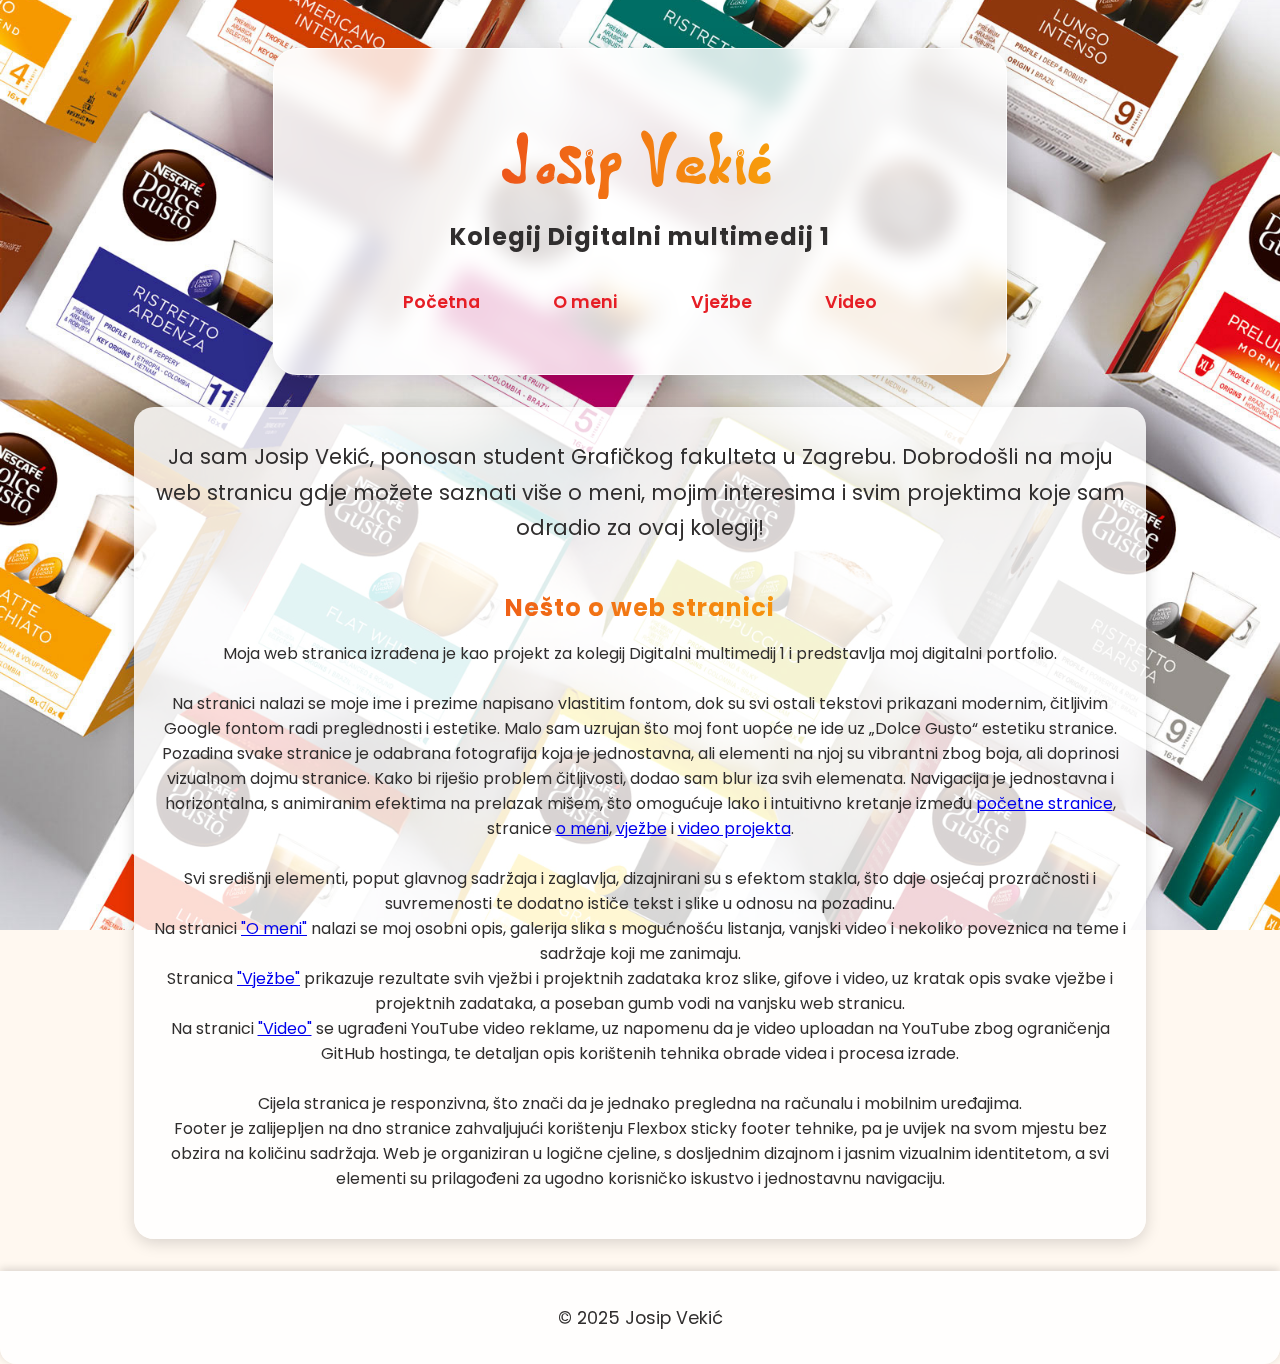
<file: index.html>
<!DOCTYPE html>
<html lang="hr">
<head>
    <meta charset="UTF-8">
    <meta name="viewport" content="width=device-width, initial-scale=1.0">
    <title>Početna stranica | Digitalni multimedij 1</title>
    <link rel="stylesheet" href="style.css">
    <link href="https://fonts.googleapis.com/css2?family=Poppins:wght@400;600&display=swap" rel="stylesheet">
    <style>
        @font-face {
            font-family: 'MojFont';
            src: url('font.ttf') format('truetype');
            font-display: swap;
        }
    </style>
</head>
<body>
    <div class="pozadina"></div>
    <header class="stakleni-kontejner">
        <h1 class="tekući-naslov">Josip Vekić</h1>
        <h2 class="podnaslov">Kolegij Digitalni multimedij 1</h2>
        <nav class="navigacija">
            <a href="index.html" class="navigacijski-link">Početna</a>
            <a href="o_meni.html" class="navigacijski-link">O meni</a>
            <a href="vjezbe.html" class="navigacijski-link">Vježbe</a>
            <a href="video.html" class="navigacijski-link">Video</a>
        </nav> 
    </header>
    <main>
        <section class="središnji-sadržaj">
            <p class="pozdravni-tekst">Ja sam Josip Vekić, ponosan student Grafičkog fakulteta u Zagrebu. Dobrodošli na moju web stranicu gdje možete saznati više o meni, mojim interesima i svim projektima koje sam odradio za ovaj kolegij!</p>
                <br>
            <h2 class="tekući-naslov2">Nešto o web stranici</h2>
            <p class="tekst">Moja web stranica izrađena je kao projekt za kolegij Digitalni multimedij 1 i predstavlja moj digitalni portfolio. <br><br> Na stranici nalazi se moje ime i prezime napisano vlastitim fontom, dok su svi ostali tekstovi prikazani modernim, čitljivim Google fontom radi preglednosti i estetike. Malo sam uzrujan što moj font uopće ne ide uz <q>Dolce Gusto</q> estetiku stranice. <br> Pozadina svake stranice je odabrana fotografija koja je jednostavna, ali elementi na njoj su vibrantni zbog boja, ali doprinosi vizualnom dojmu stranice. Kako bi riješio problem čitljivosti, dodao sam blur iza svih elemenata. Navigacija je jednostavna i horizontalna, s animiranim efektima na prelazak mišem, što omogućuje lako i intuitivno kretanje između <a href="index.html">početne stranice</a>, stranice <a href="o_meni.html"> o meni<a/>, <a href="vjezbe.html"> vježbe</a> i <a href="video.html">video projekta</a>.<br><br>

            Svi središnji elementi, poput glavnog sadržaja i zaglavlja, dizajnirani su s efektom stakla, što daje osjećaj prozračnosti i suvremenosti te dodatno ističe tekst i slike u odnosu na pozadinu.<br> Na stranici <a href="o_meni.html">"O meni"</a> nalazi se moj osobni opis, galerija slika s mogućnošću listanja, vanjski video i nekoliko poveznica na teme i sadržaje koji me zanimaju. <br> Stranica <a href="vjezbe.html">"Vježbe"</a> prikazuje rezultate svih vježbi i projektnih zadataka kroz slike, gifove i video, uz kratak opis svake vježbe i projektnih zadataka, a poseban gumb vodi na vanjsku web stranicu. <br> Na stranici <a href="video.html">"Video"</a> se ugrađeni YouTube video reklame, uz napomenu da je video uploadan na YouTube zbog ograničenja GitHub hostinga, te detaljan opis korištenih tehnika obrade videa i procesa izrade.<br><br>

            Cijela stranica je responzivna, što znači da je jednako pregledna na računalu i mobilnim uređajima. <br> Footer je zalijepljen na dno stranice zahvaljujući korištenju Flexbox sticky footer tehnike, pa je uvijek na svom mjestu bez obzira na količinu sadržaja. Web je organiziran u logične cjeline, s dosljednim dizajnom i jasnim vizualnim identitetom, a svi elementi su prilagođeni za ugodno korisničko iskustvo i jednostavnu navigaciju.</p>
        </section>
    </main>
</body>
    <footer>
        <p>&copy; 2025 Josip Vekić</p>
    </footer>
</html>
</file>
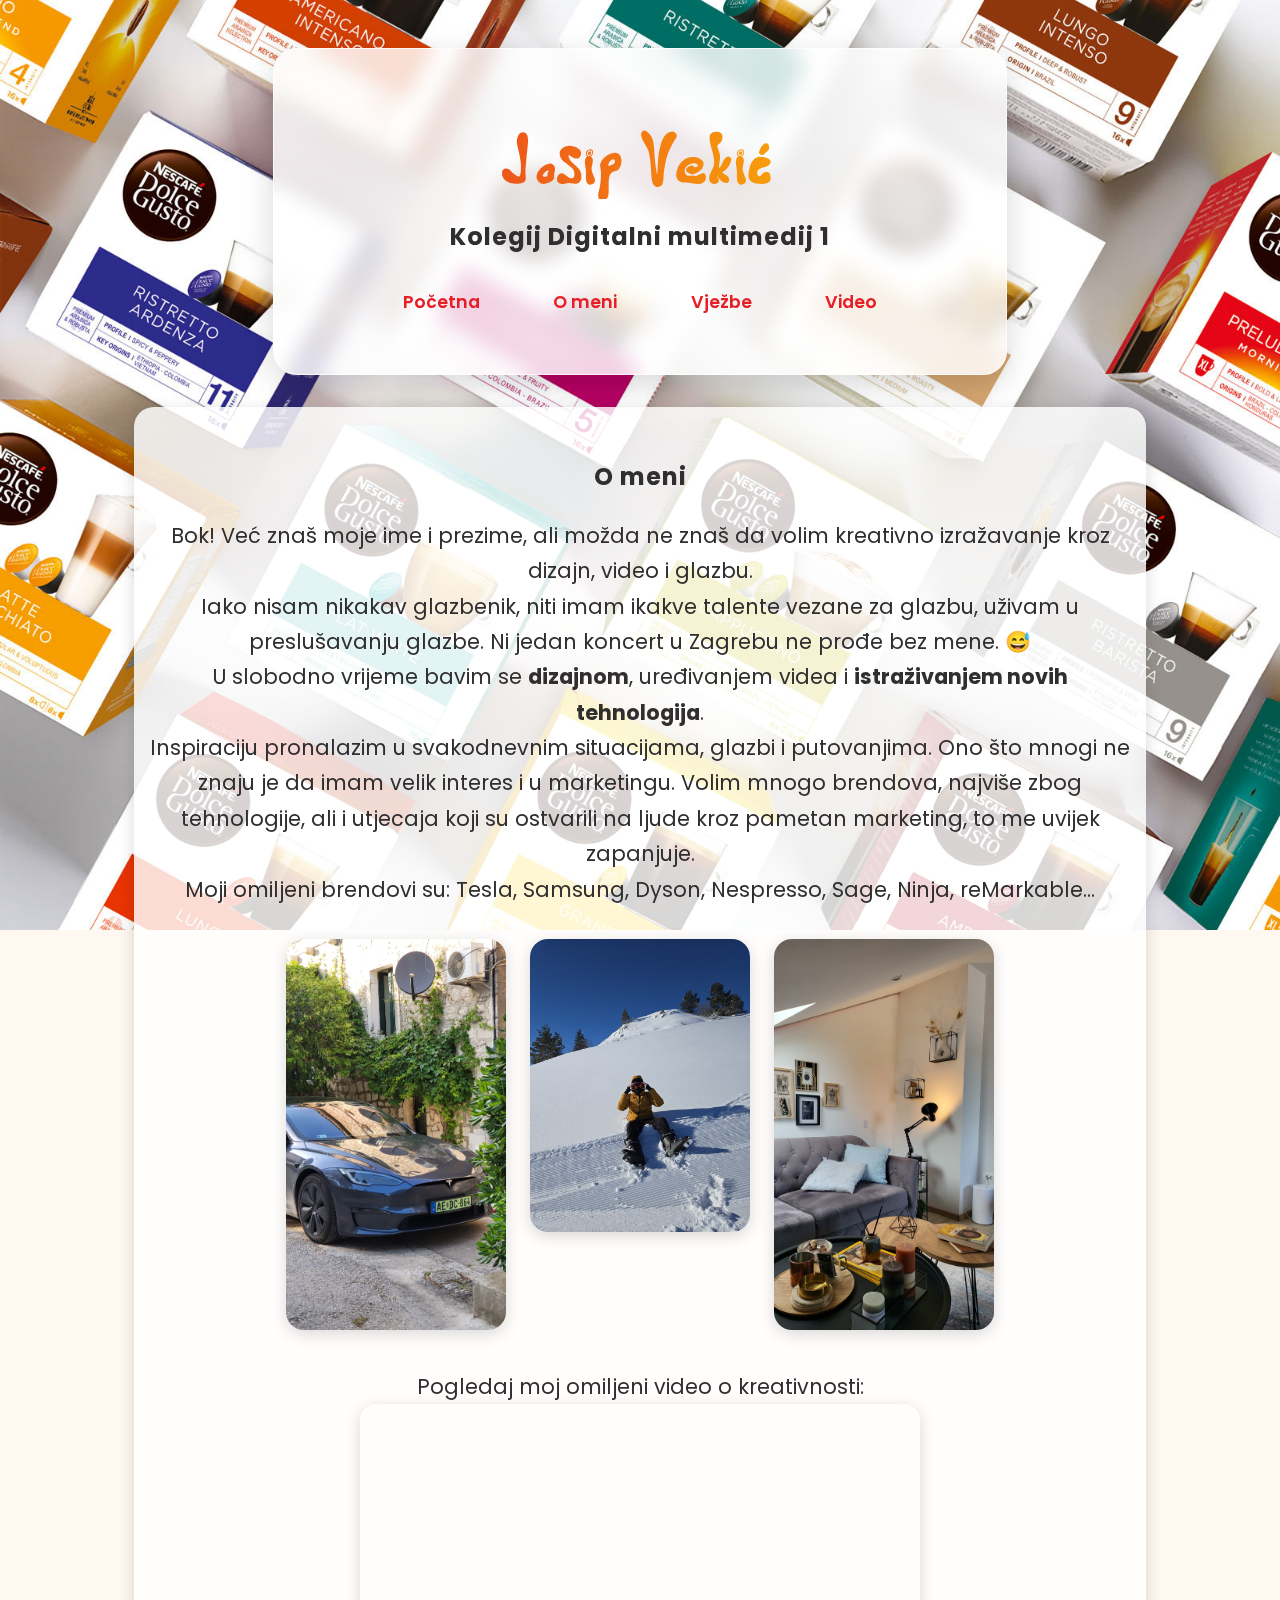
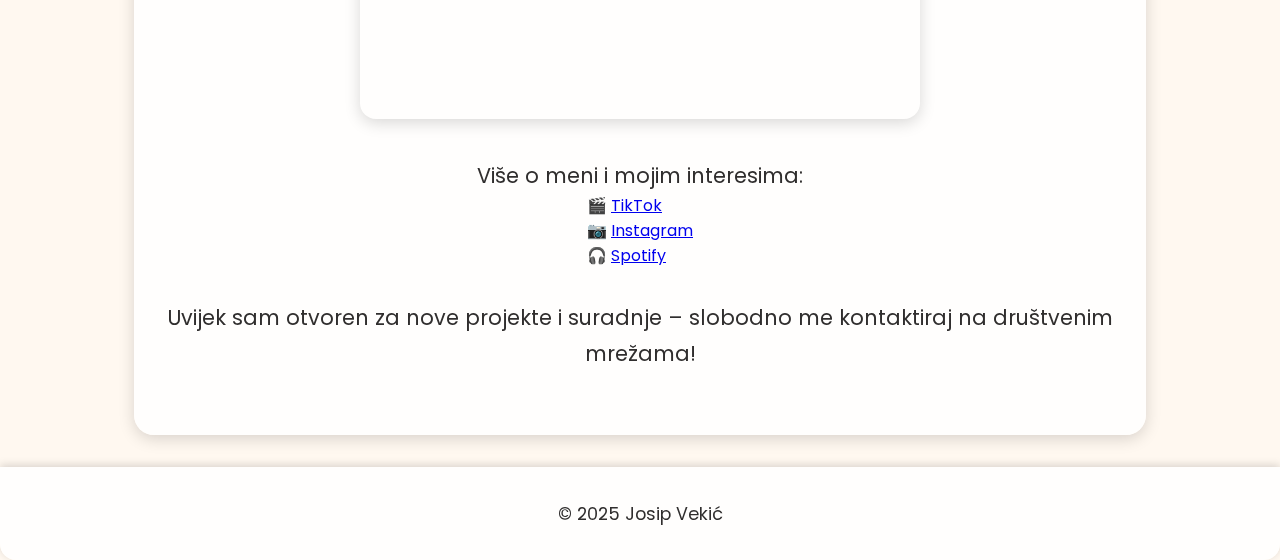
<file: o_meni.html>
<!DOCTYPE html>
<html lang="hr">
<head>
    <meta charset="UTF-8">
    <meta name="viewport" content="width=device-width, initial-scale=1.0">
    <title>O meni | Josip Vekić</title>
    <link rel="stylesheet" href="style.css">
    <link href="https://fonts.googleapis.com/css2?family=Poppins:wght@400;600&display=swap" rel="stylesheet">
    <style>
        @font-face {
            font-family: 'MojFont';
            src: url('font.ttf') format('truetype');
            font-display: swap;
        }
    </style>
</head>
<body>
    <div class="pozadina"></div>
    <header class="stakleni-kontejner">
        <h1 class="tekući-naslov">Josip Vekić</h1>
        <h2 class="podnaslov">Kolegij Digitalni multimedij 1</h2>
        <nav class="navigacija">
            <a href="index.html" class="navigacijski-link">Početna</a>
            <a href="o_meni.html" class="navigacijski-link">O meni</a>
            <a href="vjezbe.html" class="navigacijski-link">Vježbe</a>
            <a href="video.html" class="navigacijski-link">Video</a>
        </nav>
    </header>
    <main>
        <section class="središnji-sadržaj">
            <h2 class="podnaslov">O meni</h2>
            <p class="pozdravni-tekst">
                Bok! Već znaš moje ime i prezime, ali možda ne znaš da volim kreativno izražavanje kroz dizajn, video i glazbu. <br> Iako nisam nikakav glazbenik, niti imam ikakve talente vezane za glazbu, uživam u preslušavanju glazbe. Ni jedan koncert u Zagrebu ne prođe bez mene. 😅 <br> U slobodno vrijeme bavim se <b>dizajnom</b>, uređivanjem videa i <b>istraživanjem novih tehnologija</b>. <br> Inspiraciju pronalazim u svakodnevnim situacijama, glazbi i putovanjima. Ono što mnogi ne znaju je da imam velik interes i u marketingu. Volim mnogo brendova, najviše zbog tehnologije, ali i utjecaja koji su ostvarili na ljude kroz pametan marketing, to me uvijek zapanjuje. <br> Moji omiljeni brendovi su: Tesla, Samsung, Dyson, Nespresso, Sage, Ninja, reMarkable...
            </p>
            <div class="gallery" style="display: flex; flex-wrap: wrap; justify-content: center; gap: 1.5rem; margin: 2rem 0;">
                <div>
                    <img src="slike/1.jpg" alt="Moja fotografija 1" style="width:220px; border-radius:18px; box-shadow:0 4px 16px var(--sjena);">
                </div>
                <div>
                    <img src="slike/2.jpg" alt="Moja fotografija 2" style="width:220px; border-radius:18px; box-shadow:0 4px 16px var(--sjena);">
                </div>
                <div>
                    <img src="slike/3.jpg" alt="Moja fotografija 3" style="width:220px; border-radius:18px; box-shadow:0 4px 16px var(--sjena);">
                </div>
            </div>
            <div style="margin: 2rem 0;">
                <p class="pozdravni-tekst">
                    Pogledaj moj omiljeni video o kreativnosti:
                </p>
                   <iframe width="560" height="315" src="https://www.youtube.com/embed/EkezmPpKdzo?si=BHp-jAisgftTeK_d" title="YouTube video player" frameborder="0" allow="accelerometer; autoplay; clipboard-write; encrypted-media; gyroscope; picture-in-picture; web-share" referrerpolicy="strict-origin-when-cross-origin" allowfullscreen style="border-radius: 16px; box-shadow:0 4px 16px var(--sjena);">
                   </iframe>
            </div>
            <div style="margin: 2rem 0;">
                <p class="pozdravni-tekst">
                    Više o meni i mojim interesima:
                </p>
                <ul style="list-style: none; padding: 0; margin: 0 auto; display: inline-block; text-align: left;">
                    <li>🎬 <a href="https://www.tiktok.com/@josipvekic?_t=ZM-8xG2LNpyFgW&_r=1" target="_blank" rel="noopener">TikTok</a></li>
                    <li>📷 <a href="https://www.instagram.com/josip_vekic" target="_blank" rel="noopener">Instagram</a></li>
                    <li>🎧 <a href="https://www.spotify.com/josipvekic" target="_blank" rel="noopener">Spotify</a></li>
                </ul>
            </div>
            <div style="margin:2rem 0;">
                <p class="pozdravni-tekst" style="animation: fadeIn 2s;">
                    Uvijek sam otvoren za nove projekte i suradnje – slobodno me kontaktiraj na društvenim mrežama!
                </p>
            </div>
        </section>
    </main>
    <footer>
        <p>&copy; 2025 Josip Vekić</p>
    </footer>
</body>
</html>
</file>
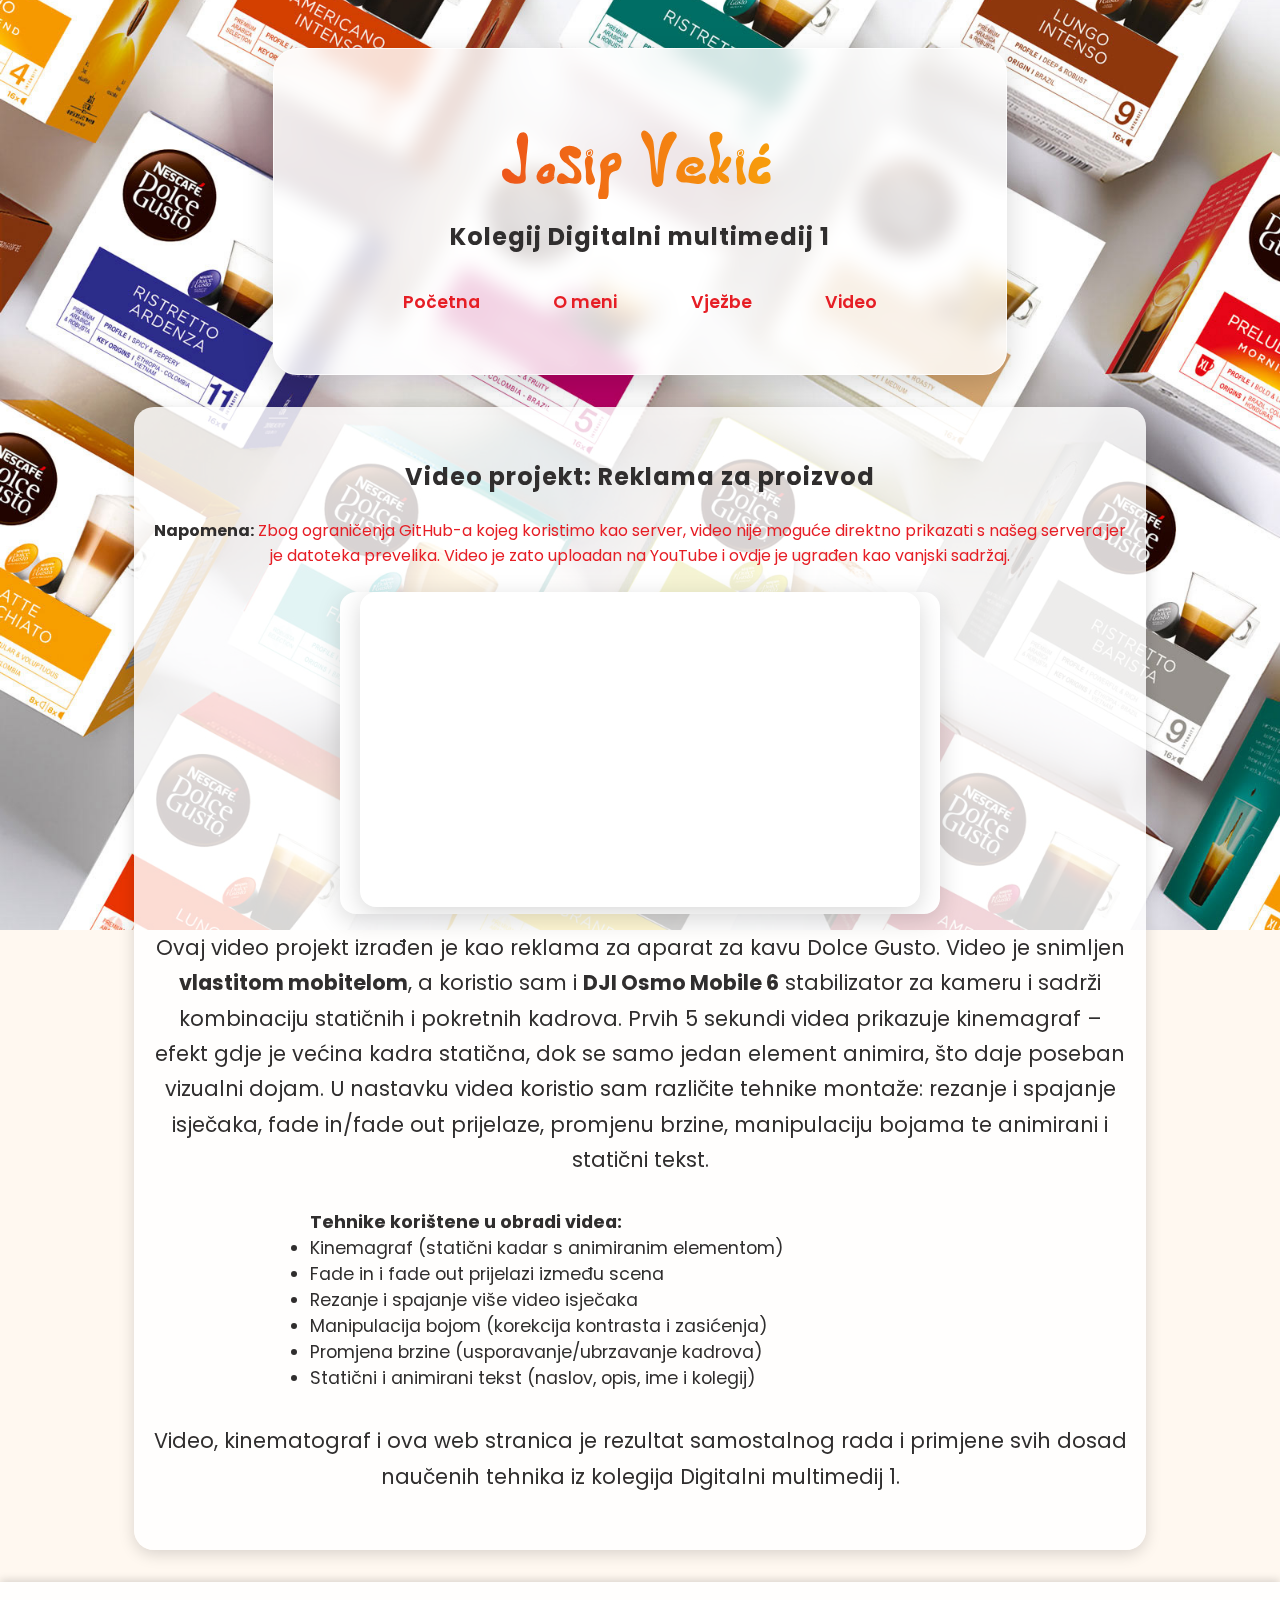
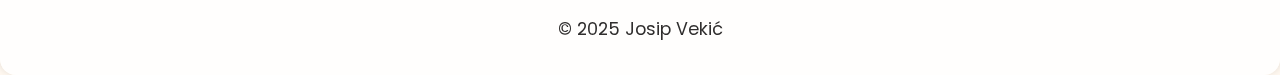
<file: video.html>
<!DOCTYPE html>
<html lang="hr">
<head>
    <meta charset="UTF-8">
    <meta name="viewport" content="width=device-width, initial-scale=1.0">
    <title>Video | Josip Vekić</title>
    <link rel="stylesheet" href="style.css">
    <link href="https://fonts.googleapis.com/css2?family=Poppins:wght@400;600&display=swap" rel="stylesheet">
    <style>
        @font-face {
            font-family: 'MojFont';
            src: url('font.ttf') format('truetype');
            font-display: swap;
        }
    </style>
</head>
<body>
    <div class="pozadina"></div>
    <header class="stakleni-kontejner">
        <h1 class="tekući-naslov">Josip Vekić</h1>
        <h2 class="podnaslov">Kolegij Digitalni multimedij 1</h2>
        <nav class="navigacija">
            <a href="index.html" class="navigacijski-link">Početna</a>
            <a href="o_meni.html" class="navigacijski-link">O meni</a>
            <a href="vjezbe.html" class="navigacijski-link">Vježbe</a>
            <a href="video.html" class="navigacijski-link">Video</a>
        </nav>
    </header>
    <main>
        <section class="središnji-sadržaj">
            <h2 class="podnaslov">Video projekt: Reklama za proizvod</h2>
            <div style="margin-bottom: 1.5rem;">
                <strong>Napomena:</strong>
                <span style="color:var(--primarna-boja);">
                    Zbog ograničenja GitHub-a kojeg koristimo kao server, video nije moguće direktno prikazati s našeg servera jer je datoteka prevelika. Video je zato uploadan na YouTube i ovdje je ugrađen kao vanjski sadržaj.
                </span>
            </div>
            <div class="video-kontejner" style="margin-bottom: 1rem;">
                <iframe width="560" height="315" src="https://www.youtube.com/embed/T64hzqzGZOU?si=epbcWesjvJlh1I2L" title="YouTube video player" frameborder="0" allow="accelerometer; autoplay; clipboard-write; encrypted-media; gyroscope; picture-in-picture; web-share" referrerpolicy="strict-origin-when-cross-origin" allowfullscreen  style="border-radius: 16px; box-shadow:0 6px 24px var(--sjena); background:#fff;"></iframe>
            </div>
            <p class="pozdravni-tekst" style="margin-bottom:2rem;">
                Ovaj video projekt izrađen je kao reklama za aparat za kavu Dolce Gusto. Video je snimljen <b>vlastitom mobitelom</b>, a koristio sam i <b>DJI Osmo Mobile 6</b> stabilizator za kameru i sadrži kombinaciju statičnih i pokretnih kadrova. Prvih 5 sekundi videa prikazuje kinemagraf – efekt gdje je većina kadra statična, dok se samo jedan element animira, što daje poseban vizualni dojam. U nastavku videa koristio sam različite tehnike montaže: rezanje i spajanje isječaka, fade in/fade out prijelaze, promjenu brzine, manipulaciju bojama te animirani i statični tekst.
            </p>
            <ul style="text-align:left; max-width:700px; margin:0 auto 2rem auto; font-size:1.1rem; color:var(--druga-boja);">
                <b>Tehnike korištene u obradi videa:</b>
                <li>Kinemagraf (statični kadar s animiranim elementom)</li>
                <li>Fade in i fade out prijelazi između scena</li>
                <li>Rezanje i spajanje više video isječaka</li>
                <li>Manipulacija bojom (korekcija kontrasta i zasićenja)</li>
                <li>Promjena brzine (usporavanje/ubrzavanje kadrova)</li>
                <li>Statični i animirani tekst (naslov, opis, ime i kolegij)</li>
            </ul>
            <p class="pozdravni-tekst" style="margin-bottom:1.5rem;">
                Video, kinematograf i ova web stranica je rezultat samostalnog rada i primjene svih dosad naučenih tehnika iz kolegija Digitalni multimedij 1.
            </p>
        </section>
    </main>
    <footer>
        <p>&copy; 2025 Josip Vekić</p>
    </footer>
</body>
</html>
</file>
<file: style.css>
:root {
    --primarna-boja: #e61e25;
    --druga-boja: #302e2e;
    --pozadina-boja: #fff8f0;
    --naglasak-boja: rgb(255, 215, 0);
    --tekst-boja: #302e2e;
    --staklo: rgba(255, 255, 255, 0.826);
    --rub-stakla: rgba(255, 255, 255, 0.673);
    --sjena: rgba(0, 0, 0, 0.151);
}

body {
    font-family: 'Poppins', Arial, sans-serif;
    background: var(--pozadina-boja) url('pozadina.jpeg') no-repeat center center fixed;
    background-size: cover;
    color: var(--tekst-boja);
    min-height: 100vh;
    text-align: center;
    margin: 0;
    position: relative;
}

.pozadina {
    position: fixed;
    top: 0; left: 0;
    width: 100vw; height: 100vh;
    background: inherit;
    z-index: -1;
}

.stakleni-kontejner {
    background: var(--staklo);
    backdrop-filter: blur(10px);
    border: 1px solid var(--rub-stakla);
    border-radius: 24px;
    box-shadow: 0 10px 32px var(--sjena);
    margin: 3rem auto 2rem auto;
    padding: 2rem 1rem;
    max-width: 700px;
    width: 90%;
}

.tekući-naslov {
    font-family: 'MojFont', Arial, sans-serif;
    font-size: 4.0rem;
    background: linear-gradient(90deg, var(--primarna-boja), var(--naglasak-boja), var(--druga-boja));
    background-size: 200% 200%;
    -webkit-background-clip: text;
    background-clip: text;
    color: transparent;
    animation: tekućiTekst 6s linear infinite;
    margin-bottom: 0.5rem;
    letter-spacing: 2px;
}

.tekući-naslov2 {
    font-size: 1.5rem;
    background: linear-gradient(90deg, var(--primarna-boja), var(--naglasak-boja), var(--druga-boja));
    background-size: 200% 200%;
    -webkit-background-clip: text;
    background-clip: text;
    color: transparent;
    animation: tekućiTekst 6s linear infinite;
    margin-bottom: 0.5rem;
    letter-spacing: 1px;
}

@keyframes tekućiTekst {
    0% { background-position: 0% 50%;}
    50% { background-position: 100% 50%;}
    100% { background-position: 0% 50%;}
}

.podnaslov {
    font-family: 'Poppins', Arial, sans-serif;
    font-size: 1.5rem;
    color: var(--druga-boja);
    margin-bottom: 1.5rem;
    letter-spacing: 1px;
}

.navigacija {
    display: flex;
    justify-content: center;
    gap: 1.2rem;
    margin-bottom: 1rem;
    flex-wrap: wrap;
}

.navigacijski-link {
    position: relative;
    color: var(--primarna-boja);
    text-decoration: none;
    font-weight: 600;
    font-size: 1.1rem;
    font-family: 'Poppins', Arial, sans-serif;
    padding: 0.7rem 1.7rem;
    border-radius: 30px;
    background: transparent;
    transition: background 0.3s, color 0.3s, transform 0.2s;
    overflow: hidden;
}

.navigacijski-link::before {
    content: '';
    position: absolute;
    top: 50%; left: 50%;
    width: 0; height: 0;
    background: radial-gradient(circle, var(--naglasak-boja) 0%, transparent 80%);
    transform: translate(-50%, -50%);
    transition: width 0.4s, height 0.4s;
    z-index: -1;
    opacity: 0.6;
}

.navigacijski-link:hover {
    color: var(--druga-boja);
    background: var(--naglasak-boja);
    transform: translateY(-3px) scale(1.05);
    box-shadow: 0 4px 24px var(--sjena);
}

.navigacijski-link:hover::before {
    width: 180px;
    height: 180px;
    opacity: 1;
}

.središnji-sadržaj {
    margin: 2rem auto;
    max-width: 980px;
    background: var(--staklo);
    border-radius: 20px;
    padding: 2rem 1rem;
    box-shadow: 0 4px 16px var(--sjena);
}

.pozdravni-tekst {
    font-size: 1.3rem;
    color: var(--druga-boja);
    margin: 0;
    line-height: 1.7;
    font-family: 'Poppins', Arial, sans-serif;
}

.video-sekcija {
    margin: 2.5rem auto;
    max-width: 700px;
    background: var(--staklo);
    border-radius: 18px;
    padding: 2rem 1rem;
    box-shadow: 0 4px 16px var(--sjena);
}

.video-naslov {
    font-size: 1.5rem;
    color: var(--primarna-boja);
    margin-bottom: 1.5rem;
    font-family: 'Poppins', Arial, sans-serif;
}

.video-kontejner {
    position: relative;
    width: 100%;
    max-width: 600px;
    margin: 0 auto;
    background: #fff;
    border-radius: 16px;
    overflow: hidden;
    box-shadow: 0 6px 24px var(--sjena);
}

.video-kontejner video {
    position: absolute;
    top: 0; left: 0;
    width: 100%; height: 100%;
    border-radius: 16px;
}

footer {
    background: var(--staklo);
    border-radius: 0 0 16px 16px;
    color: var(--druga-boja);
    font-size: 1.1rem;
    box-shadow: 0 -2px 8px var(--sjena);
    font-family: 'Poppins', Arial, sans-serif;
    padding: 1rem 0;
    text-align: center;
    width: 100%;
}


@media (max-width: 800px) {
    .stakleni-kontejner, .središnji-sadržaj, .video-sekcija {
        padding: 1.2rem 0.5rem;
        max-width: 96vw;
    }
    .tekući-naslov { font-size: 2.1rem; }
    .podnaslov { font-size: 1.1rem; }
    .video-naslov { font-size: 1.2rem; }
}
</file>
